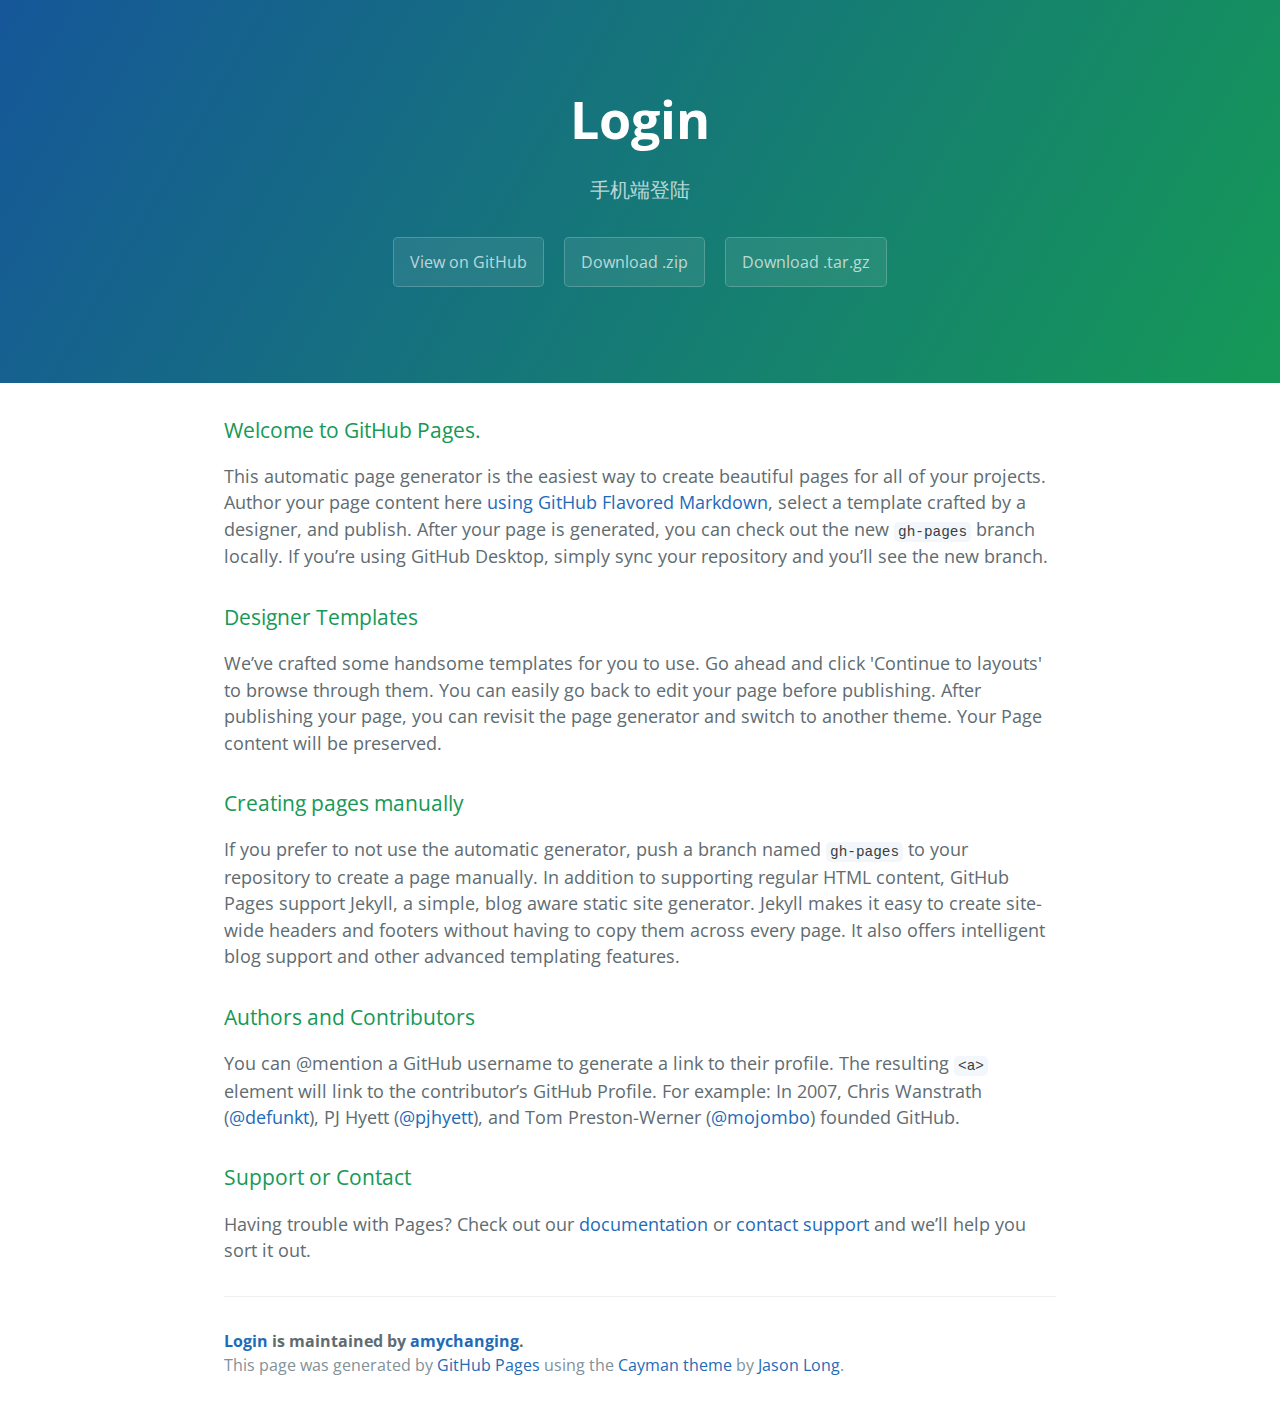
<file: index.html>
<!DOCTYPE html>
<html lang="en-us">
  <head>
    <meta charset="UTF-8">
    <title>Login by amychanging</title>
    <meta name="viewport" content="width=device-width, initial-scale=1">
    <link rel="stylesheet" type="text/css" href="stylesheets/normalize.css" media="screen">
    <link href='https://fonts.googleapis.com/css?family=Open+Sans:400,700' rel='stylesheet' type='text/css'>
    <link rel="stylesheet" type="text/css" href="stylesheets/stylesheet.css" media="screen">
    <link rel="stylesheet" type="text/css" href="stylesheets/github-light.css" media="screen">
  </head>
  <body>
    <section class="page-header">
      <h1 class="project-name">Login</h1>
      <h2 class="project-tagline">手机端登陆</h2>
      <a href="https://github.com/amychanging/login" class="btn">View on GitHub</a>
      <a href="https://github.com/amychanging/login/zipball/master" class="btn">Download .zip</a>
      <a href="https://github.com/amychanging/login/tarball/master" class="btn">Download .tar.gz</a>
    </section>

    <section class="main-content">
      <h3>
<a id="welcome-to-github-pages" class="anchor" href="#welcome-to-github-pages" aria-hidden="true"><span aria-hidden="true" class="octicon octicon-link"></span></a>Welcome to GitHub Pages.</h3>

<p>This automatic page generator is the easiest way to create beautiful pages for all of your projects. Author your page content here <a href="https://guides.github.com/features/mastering-markdown/">using GitHub Flavored Markdown</a>, select a template crafted by a designer, and publish. After your page is generated, you can check out the new <code>gh-pages</code> branch locally. If you’re using GitHub Desktop, simply sync your repository and you’ll see the new branch.</p>

<h3>
<a id="designer-templates" class="anchor" href="#designer-templates" aria-hidden="true"><span aria-hidden="true" class="octicon octicon-link"></span></a>Designer Templates</h3>

<p>We’ve crafted some handsome templates for you to use. Go ahead and click 'Continue to layouts' to browse through them. You can easily go back to edit your page before publishing. After publishing your page, you can revisit the page generator and switch to another theme. Your Page content will be preserved.</p>

<h3>
<a id="creating-pages-manually" class="anchor" href="#creating-pages-manually" aria-hidden="true"><span aria-hidden="true" class="octicon octicon-link"></span></a>Creating pages manually</h3>

<p>If you prefer to not use the automatic generator, push a branch named <code>gh-pages</code> to your repository to create a page manually. In addition to supporting regular HTML content, GitHub Pages support Jekyll, a simple, blog aware static site generator. Jekyll makes it easy to create site-wide headers and footers without having to copy them across every page. It also offers intelligent blog support and other advanced templating features.</p>

<h3>
<a id="authors-and-contributors" class="anchor" href="#authors-and-contributors" aria-hidden="true"><span aria-hidden="true" class="octicon octicon-link"></span></a>Authors and Contributors</h3>

<p>You can @mention a GitHub username to generate a link to their profile. The resulting <code>&lt;a&gt;</code> element will link to the contributor’s GitHub Profile. For example: In 2007, Chris Wanstrath (<a href="https://github.com/defunkt" class="user-mention">@defunkt</a>), PJ Hyett (<a href="https://github.com/pjhyett" class="user-mention">@pjhyett</a>), and Tom Preston-Werner (<a href="https://github.com/mojombo" class="user-mention">@mojombo</a>) founded GitHub.</p>

<h3>
<a id="support-or-contact" class="anchor" href="#support-or-contact" aria-hidden="true"><span aria-hidden="true" class="octicon octicon-link"></span></a>Support or Contact</h3>

<p>Having trouble with Pages? Check out our <a href="https://help.github.com/pages">documentation</a> or <a href="https://github.com/contact">contact support</a> and we’ll help you sort it out.</p>

      <footer class="site-footer">
        <span class="site-footer-owner"><a href="https://github.com/amychanging/login">Login</a> is maintained by <a href="https://github.com/amychanging">amychanging</a>.</span>

        <span class="site-footer-credits">This page was generated by <a href="https://pages.github.com">GitHub Pages</a> using the <a href="https://github.com/jasonlong/cayman-theme">Cayman theme</a> by <a href="https://twitter.com/jasonlong">Jason Long</a>.</span>
      </footer>

    </section>

  
  </body>
</html>
</file>
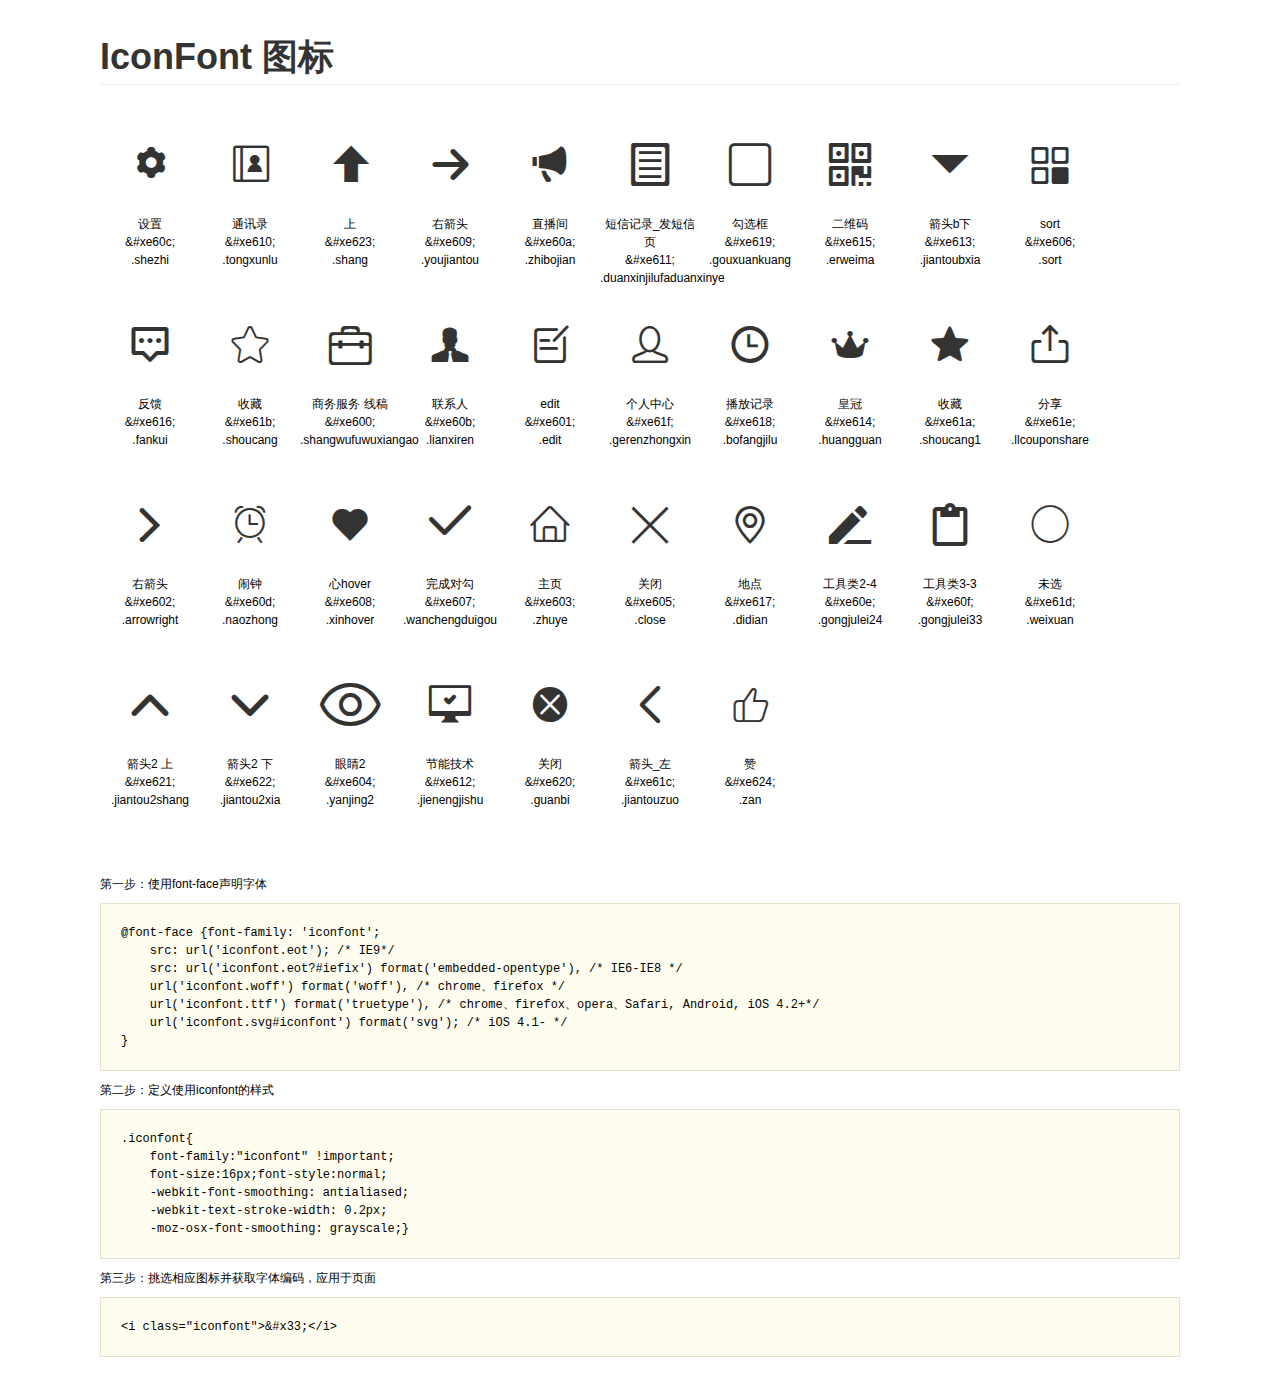
<file: font/demo.html>
<!DOCTYPE html>
<html>
<head>
    <meta charset="utf-8"/>
    <title>IconFont</title>
    <link rel="stylesheet" href="demo.css">
    <link rel="stylesheet" href="iconfont.css">
</head>
<body>
    <div class="main">
        <h1>IconFont 图标</h1>
        <ul class="icon_lists clear">
            
                <li>
                <i class="icon iconfont">&#xe60c;</i>
                    <div class="name">设置</div>
                    <div class="code">&amp;#xe60c;</div>
                    <div class="fontclass">.shezhi</div>
                </li>
            
                <li>
                <i class="icon iconfont">&#xe610;</i>
                    <div class="name">通讯录</div>
                    <div class="code">&amp;#xe610;</div>
                    <div class="fontclass">.tongxunlu</div>
                </li>
            
                <li>
                <i class="icon iconfont">&#xe623;</i>
                    <div class="name">上</div>
                    <div class="code">&amp;#xe623;</div>
                    <div class="fontclass">.shang</div>
                </li>
            
                <li>
                <i class="icon iconfont">&#xe609;</i>
                    <div class="name">右箭头</div>
                    <div class="code">&amp;#xe609;</div>
                    <div class="fontclass">.youjiantou</div>
                </li>
            
                <li>
                <i class="icon iconfont">&#xe60a;</i>
                    <div class="name">直播间</div>
                    <div class="code">&amp;#xe60a;</div>
                    <div class="fontclass">.zhibojian</div>
                </li>
            
                <li>
                <i class="icon iconfont">&#xe611;</i>
                    <div class="name">短信记录_发短信页</div>
                    <div class="code">&amp;#xe611;</div>
                    <div class="fontclass">.duanxinjilufaduanxinye</div>
                </li>
            
                <li>
                <i class="icon iconfont">&#xe619;</i>
                    <div class="name">勾选框</div>
                    <div class="code">&amp;#xe619;</div>
                    <div class="fontclass">.gouxuankuang</div>
                </li>
            
                <li>
                <i class="icon iconfont">&#xe615;</i>
                    <div class="name">二维码</div>
                    <div class="code">&amp;#xe615;</div>
                    <div class="fontclass">.erweima</div>
                </li>
            
                <li>
                <i class="icon iconfont">&#xe613;</i>
                    <div class="name">箭头b下</div>
                    <div class="code">&amp;#xe613;</div>
                    <div class="fontclass">.jiantoubxia</div>
                </li>
            
                <li>
                <i class="icon iconfont">&#xe606;</i>
                    <div class="name">sort</div>
                    <div class="code">&amp;#xe606;</div>
                    <div class="fontclass">.sort</div>
                </li>
            
                <li>
                <i class="icon iconfont">&#xe616;</i>
                    <div class="name">反馈</div>
                    <div class="code">&amp;#xe616;</div>
                    <div class="fontclass">.fankui</div>
                </li>
            
                <li>
                <i class="icon iconfont">&#xe61b;</i>
                    <div class="name">收藏</div>
                    <div class="code">&amp;#xe61b;</div>
                    <div class="fontclass">.shoucang</div>
                </li>
            
                <li>
                <i class="icon iconfont">&#xe600;</i>
                    <div class="name">商务服务 线稿</div>
                    <div class="code">&amp;#xe600;</div>
                    <div class="fontclass">.shangwufuwuxiangao</div>
                </li>
            
                <li>
                <i class="icon iconfont">&#xe60b;</i>
                    <div class="name">联系人</div>
                    <div class="code">&amp;#xe60b;</div>
                    <div class="fontclass">.lianxiren</div>
                </li>
            
                <li>
                <i class="icon iconfont">&#xe601;</i>
                    <div class="name">edit</div>
                    <div class="code">&amp;#xe601;</div>
                    <div class="fontclass">.edit</div>
                </li>
            
                <li>
                <i class="icon iconfont">&#xe61f;</i>
                    <div class="name">个人中心</div>
                    <div class="code">&amp;#xe61f;</div>
                    <div class="fontclass">.gerenzhongxin</div>
                </li>
            
                <li>
                <i class="icon iconfont">&#xe618;</i>
                    <div class="name">播放记录</div>
                    <div class="code">&amp;#xe618;</div>
                    <div class="fontclass">.bofangjilu</div>
                </li>
            
                <li>
                <i class="icon iconfont">&#xe614;</i>
                    <div class="name">皇冠</div>
                    <div class="code">&amp;#xe614;</div>
                    <div class="fontclass">.huangguan</div>
                </li>
            
                <li>
                <i class="icon iconfont">&#xe61a;</i>
                    <div class="name">收藏</div>
                    <div class="code">&amp;#xe61a;</div>
                    <div class="fontclass">.shoucang1</div>
                </li>
            
                <li>
                <i class="icon iconfont">&#xe61e;</i>
                    <div class="name">分享</div>
                    <div class="code">&amp;#xe61e;</div>
                    <div class="fontclass">.llcouponshare</div>
                </li>
            
                <li>
                <i class="icon iconfont">&#xe602;</i>
                    <div class="name">右箭头</div>
                    <div class="code">&amp;#xe602;</div>
                    <div class="fontclass">.arrowright</div>
                </li>
            
                <li>
                <i class="icon iconfont">&#xe60d;</i>
                    <div class="name">闹钟</div>
                    <div class="code">&amp;#xe60d;</div>
                    <div class="fontclass">.naozhong</div>
                </li>
            
                <li>
                <i class="icon iconfont">&#xe608;</i>
                    <div class="name">心hover</div>
                    <div class="code">&amp;#xe608;</div>
                    <div class="fontclass">.xinhover</div>
                </li>
            
                <li>
                <i class="icon iconfont">&#xe607;</i>
                    <div class="name">完成对勾</div>
                    <div class="code">&amp;#xe607;</div>
                    <div class="fontclass">.wanchengduigou</div>
                </li>
            
                <li>
                <i class="icon iconfont">&#xe603;</i>
                    <div class="name">主页</div>
                    <div class="code">&amp;#xe603;</div>
                    <div class="fontclass">.zhuye</div>
                </li>
            
                <li>
                <i class="icon iconfont">&#xe605;</i>
                    <div class="name">关闭</div>
                    <div class="code">&amp;#xe605;</div>
                    <div class="fontclass">.close</div>
                </li>
            
                <li>
                <i class="icon iconfont">&#xe617;</i>
                    <div class="name">地点</div>
                    <div class="code">&amp;#xe617;</div>
                    <div class="fontclass">.didian</div>
                </li>
            
                <li>
                <i class="icon iconfont">&#xe60e;</i>
                    <div class="name">工具类2-4</div>
                    <div class="code">&amp;#xe60e;</div>
                    <div class="fontclass">.gongjulei24</div>
                </li>
            
                <li>
                <i class="icon iconfont">&#xe60f;</i>
                    <div class="name">工具类3-3</div>
                    <div class="code">&amp;#xe60f;</div>
                    <div class="fontclass">.gongjulei33</div>
                </li>
            
                <li>
                <i class="icon iconfont">&#xe61d;</i>
                    <div class="name">未选</div>
                    <div class="code">&amp;#xe61d;</div>
                    <div class="fontclass">.weixuan</div>
                </li>
            
                <li>
                <i class="icon iconfont">&#xe621;</i>
                    <div class="name">箭头2 上</div>
                    <div class="code">&amp;#xe621;</div>
                    <div class="fontclass">.jiantou2shang</div>
                </li>
            
                <li>
                <i class="icon iconfont">&#xe622;</i>
                    <div class="name">箭头2 下</div>
                    <div class="code">&amp;#xe622;</div>
                    <div class="fontclass">.jiantou2xia</div>
                </li>
            
                <li>
                <i class="icon iconfont">&#xe604;</i>
                    <div class="name">眼睛2</div>
                    <div class="code">&amp;#xe604;</div>
                    <div class="fontclass">.yanjing2</div>
                </li>
            
                <li>
                <i class="icon iconfont">&#xe612;</i>
                    <div class="name">节能技术</div>
                    <div class="code">&amp;#xe612;</div>
                    <div class="fontclass">.jienengjishu</div>
                </li>
            
                <li>
                <i class="icon iconfont">&#xe620;</i>
                    <div class="name">关闭</div>
                    <div class="code">&amp;#xe620;</div>
                    <div class="fontclass">.guanbi</div>
                </li>
            
                <li>
                <i class="icon iconfont">&#xe61c;</i>
                    <div class="name">箭头_左</div>
                    <div class="code">&amp;#xe61c;</div>
                    <div class="fontclass">.jiantouzuo</div>
                </li>
            
                <li>
                <i class="icon iconfont">&#xe624;</i>
                    <div class="name">赞</div>
                    <div class="code">&amp;#xe624;</div>
                    <div class="fontclass">.zan</div>
                </li>
            
        </ul>


        <div class="helps">
            第一步：使用font-face声明字体
            <pre>
@font-face {font-family: 'iconfont';
    src: url('iconfont.eot'); /* IE9*/
    src: url('iconfont.eot?#iefix') format('embedded-opentype'), /* IE6-IE8 */
    url('iconfont.woff') format('woff'), /* chrome、firefox */
    url('iconfont.ttf') format('truetype'), /* chrome、firefox、opera、Safari, Android, iOS 4.2+*/
    url('iconfont.svg#iconfont') format('svg'); /* iOS 4.1- */
}
</pre>
第二步：定义使用iconfont的样式
            <pre>
.iconfont{
    font-family:"iconfont" !important;
    font-size:16px;font-style:normal;
    -webkit-font-smoothing: antialiased;
    -webkit-text-stroke-width: 0.2px;
    -moz-osx-font-smoothing: grayscale;}
</pre>
第三步：挑选相应图标并获取字体编码，应用于页面
<pre>
&lt;i class="iconfont"&gt;&amp;#x33;&lt;/i&gt;
</pre>
        </div>

    </div>
</body>
</html>
</file>
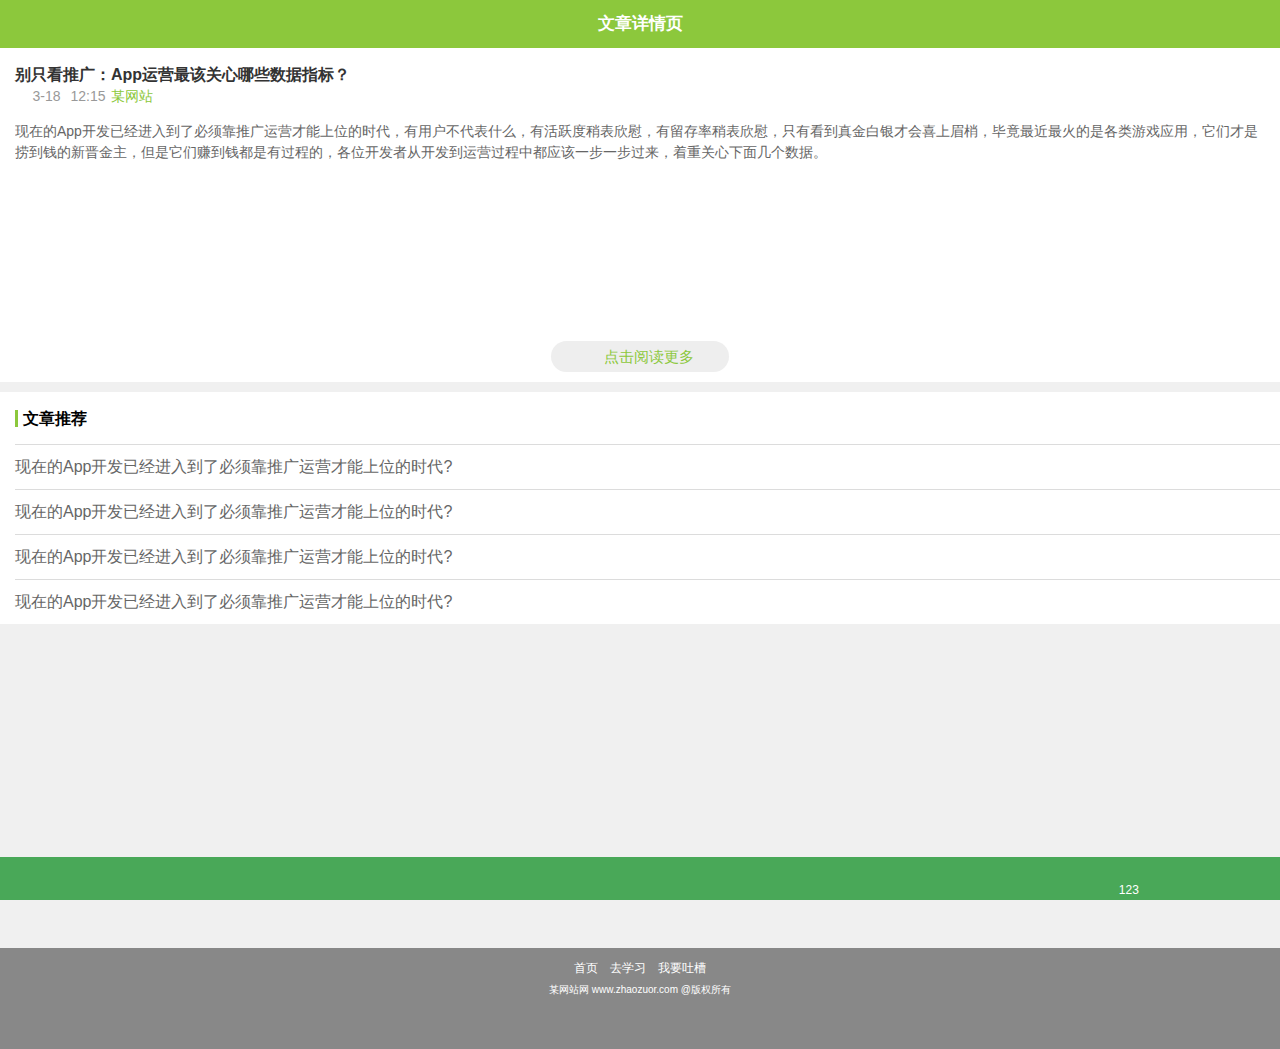
<file: html/article-detail.html>
<!DOCTYPE html>
<html>
  <head>
    <meta charset="utf-8">
    <meta name="viewport" content="width=device-width,initial-scale=1,minimum-scale=1, maximum-scale=1, user-scalable=no">
    <meta name="keywords" content="某网站">
    <meta name="description" content="测试你的能力">
    <title>文章详情页-某网站 </title>
    <link href="../css/base.css" rel="stylesheet">
    <link href="../css/page.css" rel="stylesheet">
  </head>
  <body class="article-detail-page">
    <div class="container mod-body ">
      <nav id="mod-nav" class="mod-nav">
        <div class="nav-con clearfix"><a href="javascript:;" class="nav-back"> <span class="iconfont">&#xe61c;返回</span></a><a href="http://m.zhaozuor.com/user/personalcenter/" class="nav-profile iconfont">&#xe61f;   </a>
          <h1><span class="page-title">文章详情页</span></h1>
        </div>
      </nav>
      <div class="mod-main">   
        <div class="article-area">
          <h3 class="title">别只看推广：App运营最该关心哪些数据指标？</h3>
          <div class="article-nav"><span class="iconfont">&#xe618;</span><span class="date">3-18</span><span class="date">12:15</span><a href="#">某网站</a></div>
          <div class="article-detail">现在的App开发已经进入到了必须靠推广运营才能上位的时代，有用户不代表什么，有活跃度稍表欣慰，有留存率稍表欣慰，只有看到真金白银才会喜上眉梢，毕竟最近最火的是各类游戏应用，它们才是捞到钱的新晋金主，但是它们赚到钱都是有过程的，各位开发者从开发到运营过程中都应该一步一步过来，着重关心下面几个数据。    </div>
          <div class="showmore-con"><a href="javascript:;" class="article-showmore"><span class="iconfont">&#xe613;</span><span class="icontext">点击阅读更多</span></a></div>
        </div>
        <div class="article-list">
          <h3> <span>文章推荐</span></h3>
          <div class="article-list-con"><a href="#" class="clearfix article-item"> <span class="iconfont arrow">&#xe602;</span><span class="list-text">现在的App开发已经进入到了必须靠推广运营才能上位的时代?</span></a><a href="#" class="clearfix article-item"> <span class="iconfont arrow">&#xe602;</span><span class="list-text">现在的App开发已经进入到了必须靠推广运营才能上位的时代?</span></a><a href="#" class="clearfix article-item"> <span class="iconfont arrow">&#xe602;</span><span class="list-text">现在的App开发已经进入到了必须靠推广运营才能上位的时代?</span></a><a href="#" class="clearfix article-item"> <span class="iconfont arrow">&#xe602;</span><span class="list-text">现在的App开发已经进入到了必须靠推广运营才能上位的时代?</span></a></div>
        </div>
        <div class="foot-nav"><a href="javascript:;" class="iconfont arrow">&#xe61c;</a>
          <div class="icons"><a href="javascript:;" class="great"><span class="iconfont">&#xe624;</span><span class="icontext">123</span></a><a href="javascript:;" class="collect iconfont">&#xe61b;</a><a href="javascript:;" class="share-to-timeline iconfont">&#xe61e;</a></div>
        </div>
      </div>
      <div class="mod-foot">
        <div class="links"><a href="/">首页</a><a href="/">去学习</a><a href="/">我要吐槽</a></div>
        <div class="copyright">某网站网 www.zhaozuor.com @版权所有</div>
      </div>
      <script id="seajsnode" src="../js/lib/sea.js"></script>
      <script>
        seajs.config({
            base:'../',
            map:[[/^(.*\.(?:css|js))(?:.*)$/i, '$1?20150129']]
        });
        seajs.use('js/base');
        
      </script>
      <script>seajs.use('js/article-list-page')</script>
    </div>
  </body>
</html>
</file>
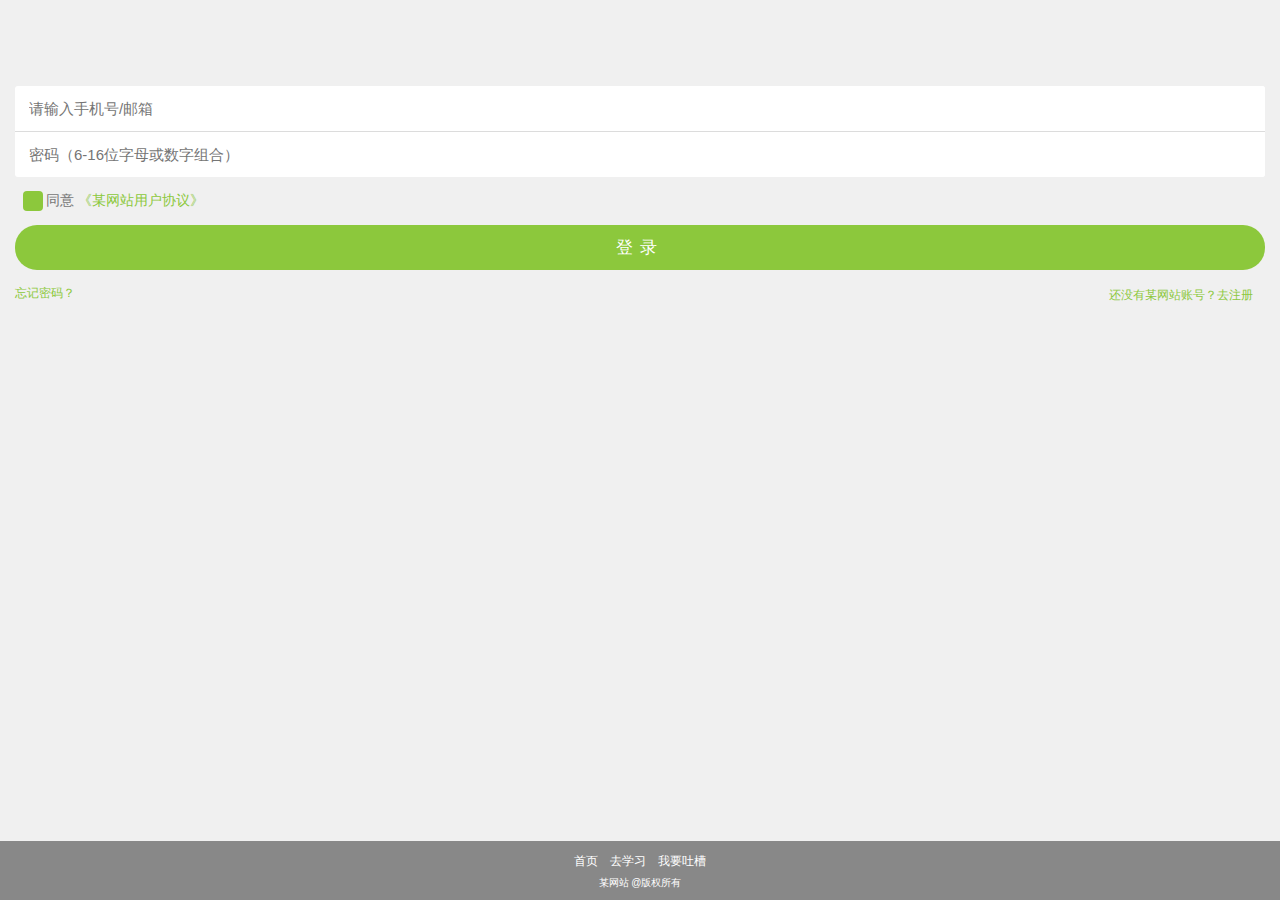
<file: html/login.html>
<!DOCTYPE html>
<html>
  <head>
    <meta charset="utf-8">
    <meta name="viewport" content="width=device-width,initial-scale=1,minimum-scale=1, maximum-scale=1, user-scalable=no">
    <meta name="keywords" content="某网站">
    <meta name="description" content="测试你的能力">
    <title>登录-某网站 </title>
    <link href="../css/base.css" rel="stylesheet">
    <link href="../css/login.css" rel="stylesheet">
  </head>
  <body class="accout-page">
    <div class="container mod-body ">
      <div class="mod-main">   
        <div class="logo"></div>
        <div id="login-form" class="form form-content">
          <div class="input-con top-con"> 
            <input type="text" name="username" id="username" placeholder="请输入手机号/邮箱" class="input top">
          </div>
          <div class="input-con bottom-con">
            <input type="text" name="password" id="password" placeholder="密码（6-16位字母或数字组合）" class="input bottom"><a href="javascript:;" class="password-control iconfont checked">&#xe604;</a>
          </div>
          <div class="user-arguments">
            <label class="radio"> 
              <input type="checkbox" value="1" checked id="agreement" name="agreement"><span>同意</span>
            </label><a href="#">《某网站用户协议》</a>
          </div>
          <div class="button-con"><a href="javascript:;" class="button submit-btn">登录</a>
          </div>
          <div class="log-qa-con"><a href="#" class="fl">忘记密码？</a><a href="#" class="fr">还没有某网站账号？去注册<span class="iconfont">&#xe602;</span></a></div>
        </div>
        <div class="sperate-line">
          <div class="dot-line"> </div>
          <div class="sperate-des">第三方平台  快速登录</div>
        </div>
        <div class="mod-login-others"><a href="javascript:;" class="weibo"></a><a href="javascript:;" class="weixin"></a><a href="javascript:;" class="qq"></a><a href="javascript:;" class="renren"></a><a href="javascript:;" class="douban"></a><a href="javascript:;" class="kaikeba"></a></div>
      </div>
      <div class="mod-foot">
        <div class="links"><a href="/">首页</a><a href="/">去学习</a><a href="/">我要吐槽</a></div>
        <div class="copyright">某网站 @版权所有</div>
      </div>
      <script id="seajsnode" src="../js/lib/sea.js"></script>
      <script>
        seajs.config({
            base:'../',
            map:[[/^(.*\.(?:css|js))(?:.*)$/i, '$1?20150129']]
        });
        seajs.use('js/base');
        
      </script>
      <script>seajs.use('js/login') </script>
    </div>
  </body>
</html>
</file>
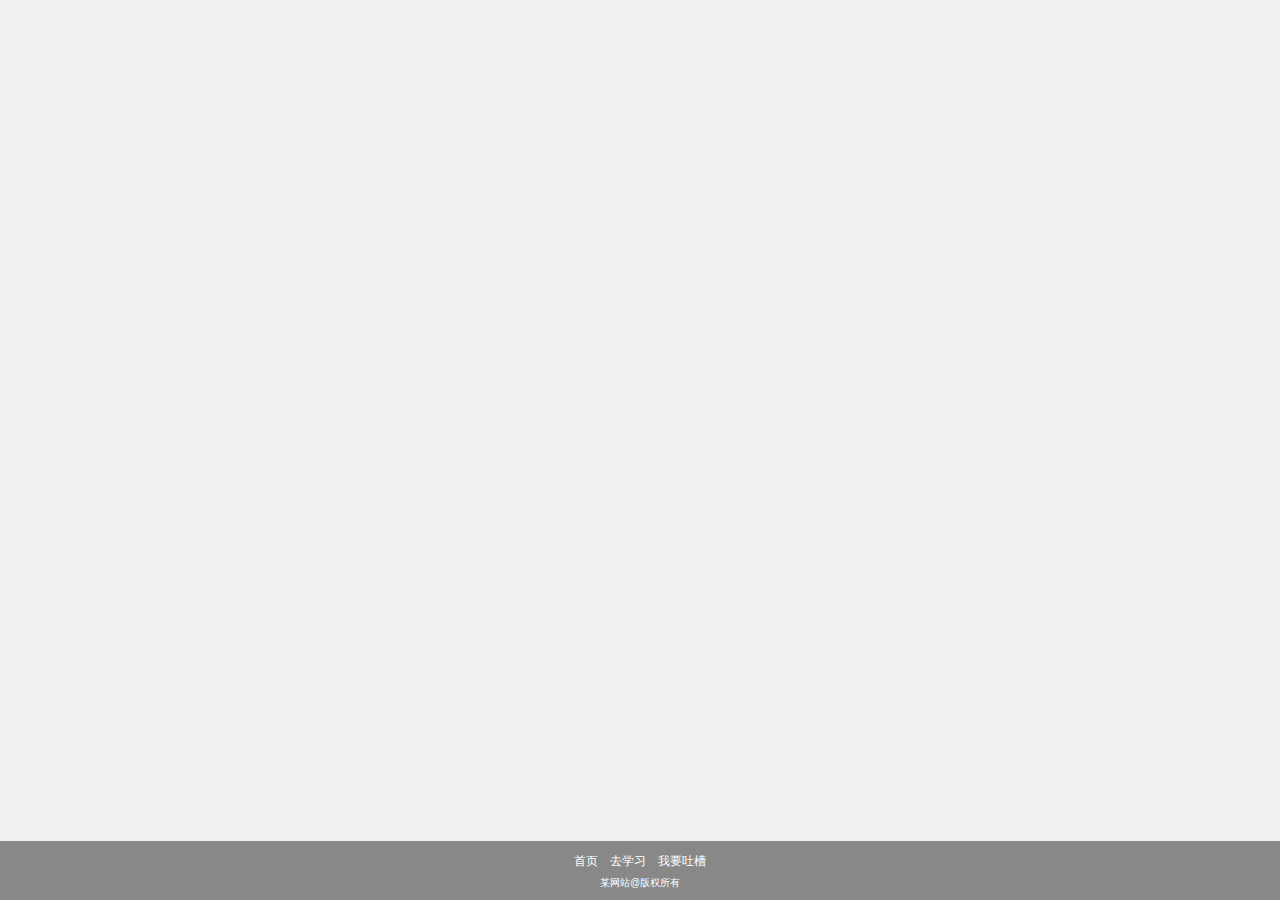
<file: html/tpl.html>
<!DOCTYPE html>
<html>
  <head>
    <meta charset="utf-8">
    <meta name="viewport" content="width=device-width,initial-scale=1,minimum-scale=1, maximum-scale=1, user-scalable=no">
    <meta name="keywords" content="某网站">
    <meta name="description" content="测试你的能力">
    <title>-某网站 </title>
    <link href="../css/base.css" rel="stylesheet">
  </head>
  <body class="undefined-page">
    <div class="container mod-body undefined">
      <div class="mod-main">   
      </div>
      <div class="mod-foot">
        <div class="links"><a href="/">首页</a><a href="/">去学习</a><a href="/">我要吐槽</a></div>
        <div class="copyright">某网站@版权所有</div>
      </div>
      <script id="seajsnode" src="../js/lib/sea.js"></script>
      <script>
        seajs.config({
            base:'../',
            map:[[/^(.*\.(?:css|js))(?:.*)$/i, '$1?20150129']]
        });
        seajs.use('js/base');
        
      </script>
    </div>
  </body>
</html>
</file>
<file: stylesheets/stylesheet.css>
* {
  box-sizing: border-box; }

body {
  padding: 0;
  margin: 0;
  font-family: "Open Sans", "Helvetica Neue", Helvetica, Arial, sans-serif;
  font-size: 16px;
  line-height: 1.5;
  color: #606c71; }

a {
  color: #1e6bb8;
  text-decoration: none; }
  a:hover {
    text-decoration: underline; }

.btn {
  display: inline-block;
  margin-bottom: 1rem;
  color: rgba(255, 255, 255, 0.7);
  background-color: rgba(255, 255, 255, 0.08);
  border-color: rgba(255, 255, 255, 0.2);
  border-style: solid;
  border-width: 1px;
  border-radius: 0.3rem;
  transition: color 0.2s, background-color 0.2s, border-color 0.2s; }
  .btn + .btn {
    margin-left: 1rem; }

.btn:hover {
  color: rgba(255, 255, 255, 0.8);
  text-decoration: none;
  background-color: rgba(255, 255, 255, 0.2);
  border-color: rgba(255, 255, 255, 0.3); }

@media screen and (min-width: 64em) {
  .btn {
    padding: 0.75rem 1rem; } }

@media screen and (min-width: 42em) and (max-width: 64em) {
  .btn {
    padding: 0.6rem 0.9rem;
    font-size: 0.9rem; } }

@media screen and (max-width: 42em) {
  .btn {
    display: block;
    width: 100%;
    padding: 0.75rem;
    font-size: 0.9rem; }
    .btn + .btn {
      margin-top: 1rem;
      margin-left: 0; } }

.page-header {
  color: #fff;
  text-align: center;
  background-color: #159957;
  background-image: linear-gradient(120deg, #155799, #159957); }

@media screen and (min-width: 64em) {
  .page-header {
    padding: 5rem 6rem; } }

@media screen and (min-width: 42em) and (max-width: 64em) {
  .page-header {
    padding: 3rem 4rem; } }

@media screen and (max-width: 42em) {
  .page-header {
    padding: 2rem 1rem; } }

.project-name {
  margin-top: 0;
  margin-bottom: 0.1rem; }

@media screen and (min-width: 64em) {
  .project-name {
    font-size: 3.25rem; } }

@media screen and (min-width: 42em) and (max-width: 64em) {
  .project-name {
    font-size: 2.25rem; } }

@media screen and (max-width: 42em) {
  .project-name {
    font-size: 1.75rem; } }

.project-tagline {
  margin-bottom: 2rem;
  font-weight: normal;
  opacity: 0.7; }

@media screen and (min-width: 64em) {
  .project-tagline {
    font-size: 1.25rem; } }

@media screen and (min-width: 42em) and (max-width: 64em) {
  .project-tagline {
    font-size: 1.15rem; } }

@media screen and (max-width: 42em) {
  .project-tagline {
    font-size: 1rem; } }

.main-content :first-child {
  margin-top: 0; }
.main-content img {
  max-width: 100%; }
.main-content h1, .main-content h2, .main-content h3, .main-content h4, .main-content h5, .main-content h6 {
  margin-top: 2rem;
  margin-bottom: 1rem;
  font-weight: normal;
  color: #159957; }
.main-content p {
  margin-bottom: 1em; }
.main-content code {
  padding: 2px 4px;
  font-family: Consolas, "Liberation Mono", Menlo, Courier, monospace;
  font-size: 0.9rem;
  color: #383e41;
  background-color: #f3f6fa;
  border-radius: 0.3rem; }
.main-content pre {
  padding: 0.8rem;
  margin-top: 0;
  margin-bottom: 1rem;
  font: 1rem Consolas, "Liberation Mono", Menlo, Courier, monospace;
  color: #567482;
  word-wrap: normal;
  background-color: #f3f6fa;
  border: solid 1px #dce6f0;
  border-radius: 0.3rem; }
  .main-content pre > code {
    padding: 0;
    margin: 0;
    font-size: 0.9rem;
    color: #567482;
    word-break: normal;
    white-space: pre;
    background: transparent;
    border: 0; }
.main-content .highlight {
  margin-bottom: 1rem; }
  .main-content .highlight pre {
    margin-bottom: 0;
    word-break: normal; }
.main-content .highlight pre, .main-content pre {
  padding: 0.8rem;
  overflow: auto;
  font-size: 0.9rem;
  line-height: 1.45;
  border-radius: 0.3rem; }
.main-content pre code, .main-content pre tt {
  display: inline;
  max-width: initial;
  padding: 0;
  margin: 0;
  overflow: initial;
  line-height: inherit;
  word-wrap: normal;
  background-color: transparent;
  border: 0; }
  .main-content pre code:before, .main-content pre code:after, .main-content pre tt:before, .main-content pre tt:after {
    content: normal; }
.main-content ul, .main-content ol {
  margin-top: 0; }
.main-content blockquote {
  padding: 0 1rem;
  margin-left: 0;
  color: #819198;
  border-left: 0.3rem solid #dce6f0; }
  .main-content blockquote > :first-child {
    margin-top: 0; }
  .main-content blockquote > :last-child {
    margin-bottom: 0; }
.main-content table {
  display: block;
  width: 100%;
  overflow: auto;
  word-break: normal;
  word-break: keep-all; }
  .main-content table th {
    font-weight: bold; }
  .main-content table th, .main-content table td {
    padding: 0.5rem 1rem;
    border: 1px solid #e9ebec; }
.main-content dl {
  padding: 0; }
  .main-content dl dt {
    padding: 0;
    margin-top: 1rem;
    font-size: 1rem;
    font-weight: bold; }
  .main-content dl dd {
    padding: 0;
    margin-bottom: 1rem; }
.main-content hr {
  height: 2px;
  padding: 0;
  margin: 1rem 0;
  background-color: #eff0f1;
  border: 0; }

@media screen and (min-width: 64em) {
  .main-content {
    max-width: 64rem;
    padding: 2rem 6rem;
    margin: 0 auto;
    font-size: 1.1rem; } }

@media screen and (min-width: 42em) and (max-width: 64em) {
  .main-content {
    padding: 2rem 4rem;
    font-size: 1.1rem; } }

@media screen and (max-width: 42em) {
  .main-content {
    padding: 2rem 1rem;
    font-size: 1rem; } }

.site-footer {
  padding-top: 2rem;
  margin-top: 2rem;
  border-top: solid 1px #eff0f1; }

.site-footer-owner {
  display: block;
  font-weight: bold; }

.site-footer-credits {
  color: #819198; }

@media screen and (min-width: 64em) {
  .site-footer {
    font-size: 1rem; } }

@media screen and (min-width: 42em) and (max-width: 64em) {
  .site-footer {
    font-size: 1rem; } }

@media screen and (max-width: 42em) {
  .site-footer {
    font-size: 0.9rem; } }
</file>
<file: stylesheets/github-light.css>
/*
The MIT License (MIT)

Copyright (c) 2016 GitHub, Inc.

Permission is hereby granted, free of charge, to any person obtaining a copy
of this software and associated documentation files (the "Software"), to deal
in the Software without restriction, including without limitation the rights
to use, copy, modify, merge, publish, distribute, sublicense, and/or sell
copies of the Software, and to permit persons to whom the Software is
furnished to do so, subject to the following conditions:

The above copyright notice and this permission notice shall be included in all
copies or substantial portions of the Software.

THE SOFTWARE IS PROVIDED "AS IS", WITHOUT WARRANTY OF ANY KIND, EXPRESS OR
IMPLIED, INCLUDING BUT NOT LIMITED TO THE WARRANTIES OF MERCHANTABILITY,
FITNESS FOR A PARTICULAR PURPOSE AND NONINFRINGEMENT. IN NO EVENT SHALL THE
AUTHORS OR COPYRIGHT HOLDERS BE LIABLE FOR ANY CLAIM, DAMAGES OR OTHER
LIABILITY, WHETHER IN AN ACTION OF CONTRACT, TORT OR OTHERWISE, ARISING FROM,
OUT OF OR IN CONNECTION WITH THE SOFTWARE OR THE USE OR OTHER DEALINGS IN THE
SOFTWARE.

*/

.pl-c /* comment */ {
  color: #969896;
}

.pl-c1 /* constant, variable.other.constant, support, meta.property-name, support.constant, support.variable, meta.module-reference, markup.raw, meta.diff.header */,
.pl-s .pl-v /* string variable */ {
  color: #0086b3;
}

.pl-e /* entity */,
.pl-en /* entity.name */ {
  color: #795da3;
}

.pl-smi /* variable.parameter.function, storage.modifier.package, storage.modifier.import, storage.type.java, variable.other */,
.pl-s .pl-s1 /* string source */ {
  color: #333;
}

.pl-ent /* entity.name.tag */ {
  color: #63a35c;
}

.pl-k /* keyword, storage, storage.type */ {
  color: #a71d5d;
}

.pl-s /* string */,
.pl-pds /* punctuation.definition.string, string.regexp.character-class */,
.pl-s .pl-pse .pl-s1 /* string punctuation.section.embedded source */,
.pl-sr /* string.regexp */,
.pl-sr .pl-cce /* string.regexp constant.character.escape */,
.pl-sr .pl-sre /* string.regexp source.ruby.embedded */,
.pl-sr .pl-sra /* string.regexp string.regexp.arbitrary-repitition */ {
  color: #183691;
}

.pl-v /* variable */ {
  color: #ed6a43;
}

.pl-id /* invalid.deprecated */ {
  color: #b52a1d;
}

.pl-ii /* invalid.illegal */ {
  color: #f8f8f8;
  background-color: #b52a1d;
}

.pl-sr .pl-cce /* string.regexp constant.character.escape */ {
  font-weight: bold;
  color: #63a35c;
}

.pl-ml /* markup.list */ {
  color: #693a17;
}

.pl-mh /* markup.heading */,
.pl-mh .pl-en /* markup.heading entity.name */,
.pl-ms /* meta.separator */ {
  font-weight: bold;
  color: #1d3e81;
}

.pl-mq /* markup.quote */ {
  color: #008080;
}

.pl-mi /* markup.italic */ {
  font-style: italic;
  color: #333;
}

.pl-mb /* markup.bold */ {
  font-weight: bold;
  color: #333;
}

.pl-md /* markup.deleted, meta.diff.header.from-file */ {
  color: #bd2c00;
  background-color: #ffecec;
}

.pl-mi1 /* markup.inserted, meta.diff.header.to-file */ {
  color: #55a532;
  background-color: #eaffea;
}

.pl-mdr /* meta.diff.range */ {
  font-weight: bold;
  color: #795da3;
}

.pl-mo /* meta.output */ {
  color: #1d3e81;
}
</file>
<file: font/iconfont.css>
@font-face {font-family: "iconfont";
  src: url('iconfont.eot'); /* IE9*/
  src: url('iconfont.eot?#iefix') format('embedded-opentype'), /* IE6-IE8 */
  url('iconfont.woff') format('woff'), /* chrome、firefox */
  url('iconfont.ttf') format('truetype'), /* chrome、firefox、opera、Safari, Android, iOS 4.2+*/
  url('iconfont.svg#iconfont') format('svg'); /* iOS 4.1- */
}

.iconfont {
  font-family:"iconfont" !important;
  font-size:16px;
  font-style:normal;
  -webkit-font-smoothing: antialiased;
  -webkit-text-stroke-width: 0.2px;
  -moz-osx-font-smoothing: grayscale;
}
.icon-shezhi:before { content: "\e60c"; }
.icon-tongxunlu:before { content: "\e610"; }
.icon-shang:before { content: "\e623"; }
.icon-youjiantou:before { content: "\e609"; }
.icon-zhibojian:before { content: "\e60a"; }
.icon-duanxinjilufaduanxinye:before { content: "\e611"; }
.icon-gouxuankuang:before { content: "\e619"; }
.icon-erweima:before { content: "\e615"; }
.icon-jiantoubxia:before { content: "\e613"; }
.icon-sort:before { content: "\e606"; }
.icon-fankui:before { content: "\e616"; }
.icon-shoucang:before { content: "\e61b"; }
.icon-shangwufuwuxiangao:before { content: "\e600"; }
.icon-lianxiren:before { content: "\e60b"; }
.icon-edit:before { content: "\e601"; }
.icon-gerenzhongxin:before { content: "\e61f"; }
.icon-bofangjilu:before { content: "\e618"; }
.icon-huangguan:before { content: "\e614"; }
.icon-shoucang1:before { content: "\e61a"; }
.icon-llcouponshare:before { content: "\e61e"; }
.icon-arrowright:before { content: "\e602"; }
.icon-naozhong:before { content: "\e60d"; }
.icon-xinhover:before { content: "\e608"; }
.icon-wanchengduigou:before { content: "\e607"; }
.icon-zhuye:before { content: "\e603"; }
.icon-close:before { content: "\e605"; }
.icon-didian:before { content: "\e617"; }
.icon-gongjulei24:before { content: "\e60e"; }
.icon-gongjulei33:before { content: "\e60f"; }
.icon-weixuan:before { content: "\e61d"; }
.icon-jiantou2shang:before { content: "\e621"; }
.icon-jiantou2xia:before { content: "\e622"; }
.icon-yanjing2:before { content: "\e604"; }
.icon-jienengjishu:before { content: "\e612"; }
.icon-guanbi:before { content: "\e620"; }
.icon-jiantouzuo:before { content: "\e61c"; }
.icon-zan:before { content: "\e624"; }
</file>
<file: css/base.css>
body,
html {
  font-family: Helvetica, 'Helvetica Neue', 'Microsoft Yahei', 'Nimbus Sans L', Arial, sans-serif;
  padding: 0;
  margin: 0;
  -webkit-tap-highlight-color: rgba(0,0,0,0);
  -moz-tap-highlight-color: rgba(0,0,0,0);
  -o-tap-highlight-color: rgba(0,0,0,0);
  -ms-tap-highlight-color: rgba(0,0,0,0);
  tap-highlight-color: rgba(0,0,0,0);
  -webkit-text-size-adjust(): 100%;
  -moz-text-size-adjust(): 100%;
  -o-text-size-adjust(): 100%;
  -ms-text-size-adjust(): 100%;
  -webkit-text-size-adjust: 100%;
  -ms-text-size-adjust: 100%;
  text-size-adjust: 100%;
}
textarea,
input[type="text"],
input[type="password"],
input[type="checkbox"],
input[type="radio"] {
  resize: none;
  -webkit-appearance(): none;
  -moz-appearance(): none;
  -o-appearance(): none;
  -ms-appearance(): none;
  -webkit-appearance: none;
  -moz-appearance: none;
  appearance: none;
  border: none;
  outline: none;
}
h1,
h2,
h3,
h4,
h5,
h6,
p {
  margin: 0;
}
ul,
li {
  list-style-type: none;
  padding: 0;
  margin: 0;
}
strong {
  font-weight: bold;
}
em {
  color: #8cc83c;
}
a,
a:hover,
a:active,
a:link,
a:visited {
  text-decoration: none;
}
a:visited {
  color: #fff;
}
.fl {
  float: left;
}
.fr {
  float: right;
}
.sep {
  margin: 0 4px;
}
.show {
  display: block;
}
.hide {
  display: none;
}
.button-con {
  text-align: center;
}
.button-con.high {
  margin: 20px 0;
}
.button,
.warn-button {
  background: #8cc83c;
  color: #fff;
  text-align: center;
  font-size: 1.0625rem;
  line-height: 2.8125rem;
  letter-spacing: 0.4em;
  -webkit-border-radius: 22px;
  border-radius: 22px;
  width: 90.625%;
  display: inline-block;
  margin: 0 auto;
}
.button.text-more,
.warn-button.text-more {
  letter-spacing: 0.1em;
}
.warn-button {
  background: #f16666;
}
.small-button {
  line-height: 2.1875rem;
  -webkit-border-radius: 2.1875rem;
  border-radius: 2.1875rem;
  width: 8.125rem;
  margin: 0 0.65625rem;
  letter-spacing: 0;
}
.white {
  color: #8cc83c;
  border: 1px solid #8cc83c;
  background: #fff;
}
.white:visited {
  color: #8cc83c;
}
.red-button {
  color: #ec3b01;
  border: 1px solid #ec3b01;
  background: #fff;
  font-size: 15px;
}
.red-button:visited {
  color: #ec3b01;
}
.green-button {
  color: #8cc83c;
  border: 1px solid #8cc83c;
  background: transparent;
  font-size: 15px;
}
.green-button:visited {
  color: #8cc83c;
}
.small-button-white {
  -webkit-border-radius: 100%;
  border-radius: 100%;
  color: #3fa34f;
  background: #fff;
  font-size: 16px;
  padding: 10px 30px;
  -webkit-border-radius: 20px;
  border-radius: 20px;
  display: inline-block;
}
.small-button-white:visited {
  color: #3fa34f;
}
.clearfix {
  zoom: 1;
}
.clearfix:before,
.clearfix:after {
  content: "";
  display: table;
}
.clearfix:after {
  clear: both;
}
@font-face {
  font-family: iconfont;
  src: url("http://h5.zhaozuor.com/font/iconfont.eot");
  src: url("http://h5.zhaozuor.com/font/iconfont.eot?#iefix") format('embedded-opentype'), url("http://h5.zhaozuor.com/font/iconfont.woff") format('woff'), url("http://h5.zhaozuor.com/font/iconfont.ttf") format('truetype'), url("http://h5.zhaozuor.com/font/iconfont.svg#iconfont") format('svg');
}
.iconfont {
  font-family: "iconfont" !important;
  font-size: 16px;
  font-style: normal;
  -webkit-font-smoothing: antialiased;
  -webkit-text-stroke-width: 0.2px;
  -moz-osx-font-smoothing: grayscale;
}
.top-form-tip {
  text-align: center;
  color: #666;
  font-size: 16px;
  margin-bottom: 16px;
}
.form-content {
  padding: 0 15px;
}
.form input[type="password"],
.form input[type="text"] {
  width: 100%;
  padding: 14px 0;
  font-size: 0.9375em;
}
.form .input-cons .input-con:last-child {
  border-bottom-left-radius: 3px;
  border-bottom-right-radius: 3px;
  border-bottom: none;
}
.form .input-con {
  background-color: #fff;
  border-bottom: 1px solid #dcdcdc;
  position: relative;
  padding-left: 14px;
}
.form .top-con {
  border-top-left-radius: 3px;
  border-top-right-radius: 3px;
}
.form .bottom-con {
  border-bottom-left-radius: 3px;
  border-bottom-right-radius: 3px;
  border-bottom: none;
}
.form .single-con {
  -webkit-border-radius: 3px;
  border-radius: 3px;
  border-bottom: none;
}
.form .input {
  -webkit-border-radius: 3px;
  border-radius: 3px;
}
.form .input.password {
  width: 15.625em;
}
.form .input.captcha {
  width: 7.8125em;
}
.form .code-control {
  position: absolute;
  color: #8cc83c;
  right: 6px;
  top: 8px;
  background-color: #f0f0f0;
  -webkit-border-radius: 3px;
  border-radius: 3px;
  padding: 7px;
  font-size: 13px;
}
.form img.code-control {
  background: none;
}
.form .input-icon {
  position: absolute;
  color: #aaa;
  right: 10px;
  top: 13px;
  color: #8cc83c;
}
.form .password-control {
  position: absolute;
  color: #aaa;
  right: 10px;
  top: 13px;
}
.form .password-control.checked {
  color: #8cc83c;
}
.form .title-text {
  color: #969696;
  font-size: 1rem;
  padding: 0.8rem 0;
}
.form .disabled {
  color: #ccc;
}
.js_minidialog {
  position: absolute;
  left: 11%;
  top: 150px;
  width: 78%;
  margin: 0 auto;
  z-index: 100;
  background: rgba(0,0,0,0.8);
  padding: 15px 0px;
  text-align: center;
  color: #fff;
  -webkit-border-radius: 5px;
  border-radius: 5px;
  font-size: 16px;
  display: block;
}
.js_dialog {
  position: fixed;
  z-index: 1001;
  left: 10%;
  top: 25%;
  width: 80%;
  -webkit-border-radius: 0.5rem;
  border-radius: 0.5rem;
  background: #fff;
}
.js_dialog .dialog-title {
  color: #fff;
  background: #8cc83c;
  font-size: 1em;
  border-top-left-radius: 0.5rem;
  border-top-right-radius: 0.5rem;
  padding: 0.8rem 1rem 0.8rem 1.6rem;
}
.js_dialog .dialog-title .iconfont {
  color: #fff;
  float: right;
}
.js_dialog .info {
  padding: 0.8rem;
  line-height: 1.4;
}
.js_dialog .btn-group {
  border-top: #aaa solid 1px;
}
.js_dialog .btn {
  line-height: 3rem;
  color: #8cc83c;
  text-align: center;
}
.js_dialog .btn2 {
  -webkit-box-sizing: border-box;
  -moz-box-sizing: border-box;
  box-sizing: border-box;
}
.js_dialog .btn2 .btn {
  display: inline-block;
  line-height: 3rem;
  text-align: center;
  width: 50%;
}
.js_dialog .btn2 .btn:nth-child(1) {
  margin-right: -1px;
}
.js_dialog .btn2 div:nth-child(1) {
  border-right: #aaa solid 1px;
}
.js_dialog .btn2 .btn {
  -webkit-box-flex: 1;
  -webkit-flex: 1;
  -webkit-box-flex: 1;
  -moz-box-flex: 1;
  -o-box-flex: 1;
  box-flex: 1;
  -webkit-flex: 1;
  -ms-flex: 1;
  flex: 1;
  line-height: 3rem;
  text-align: center;
}
.js_selector {
  background-color: #f7f7f7;
  display: -webkit-box;
  display: -ms-flexbox;
  display: -webkit-flex;
  display: -webkit-box;
  display: -moz-box;
  display: -webkit-flex;
  display: -ms-flexbox;
  display: box;
  display: flex;
  position: absolute;
/*height:62%;*/
  width: 100%;
  top: 0;
  left: 0;
  z-index: 1100;
  overflow: hidden;
}
.js_city_mainlist {
  width: 100%;
}
.js_city_mainlist p {
  width: 50%;
}
.js_city_industry p {
  width: 100%;
}
.js_city_sublist {
  background: #f0f0f0;
  position: absolute;
  top: 0;
  right: 0;
  width: 50%;
  height: 100%;
  display: none;
}
.js_city_mainlist .js_selector_selected {
  background: #f0f0f0;
}
.js_city_industry .js_selector_selected {
  background: #f7f7f7;
}
.js_city_industry .js_selector_selected::after,
.js_city_sublist .js_selector_selected::after {
  font-family: "iconfont";
  content: "\e607";
  color: #8cc83c;
  position: absolute;
  right: 10px;
}
.js_city_sublist p {
  border-bottom: solid 1px #e6e6e6;
  position: relative;
  background: #f0f0f0;
}
.js_city_sublist p:last-child {
  border: none;
}
.js_city_menu p {
  height: 44px;
  line-height: 44px;
  font-size: 1rem;
  text-align: left;
  text-indent: 1rem;
  -o-text-overflow: ellipsis;
  text-overflow: ellipsis;
  overflow: hidden;
  white-space: nowrap;
  position: relative;
  border-bottom: 1px solid #eaeaea;
}
.js_city_menu p:last-child {
  border-bottom: none;
}
.js_city_menu p em {
  font-weight: normal;
  color: #8cc83c;
  padding-left: 15px;
  position: absolute;
  right: 5px;
}
.js-date-select {
  position: absolute;
  width: 100%;
  height: 252px;
  bottom: 0;
  left: 0;
  right: 0;
  background-color: #fff;
  text-align: center;
  -webkit-box-sizing: border-box;
  -moz-box-sizing: border-box;
  box-sizing: border-box;
  padding: 3px 10px;
  z-index: 1001;
}
.js-date-select .lf {
  float: left;
}
.js-date-select .rt {
  float: right;
}
.js-date-select .btn {
  padding: 7px 12px;
  display: inline-block;
  font-size: 14px;
  color: #00b4e2;
  -webkit-border-radius: 3px;
  -webkit-border-radius: 3px;
  border-radius: 3px;
  background-color: #fff;
  border: solid 1px #00b4e2;
}
.js-date-select .btn-group {
  overflow: hidden;
}
.js-date-select .select-con {
  color: #a6a6a6;
  font-size: 18px;
  height: 200px;
  overflow: hidden;
  width: 200px;
  position: relative;
  margin: 10px auto 0;
}
.js-date-select .con-year {
  position: absolute;
  left: 10px;
  top: 0;
}
.js-date-select .con-month {
  position: absolute;
  right: 10px;
  top: 0;
}
.js-date-select .selected {
  color: #000;
}
.js-date-select .select-line {
  border-bottom: 1px solid #cdcdcd;
  position: absolute;
  top: 150px;
  width: 100%;
  height: 0px;
  font-size: 0;
  line-height: 0;
  overflow: hidden;
}
.js-date-select li {
  padding: 2px 0;
  width: 80px;
}
.list-ui,
.sub-list-ui {
  color: #666;
  padding-left: 10px;
  font-size: 15px;
}
.list-ui input[type="text"],
.sub-list-ui input[type="text"] {
  font-size: 14px;
}
.list-ui .text-left,
.sub-list-ui .text-left {
  text-align: justify;
  display: inline-block;
  line-height: 1.4;
}
.list-ui .input-right,
.sub-list-ui .input-right {
  float: right;
  text-align: right;
}
.list-ui .list-item,
.sub-list-ui .list-item {
  -webkit-box-sizing: padding-box;
  -moz-box-sizing: padding-box;
  box-sizing: padding-box;
  padding: 10px 10px 10px 0;
  border-bottom: 1px solid #f0f0f0;
}
.list-ui .list-item select,
.sub-list-ui .list-item select {
  display: none;
}
.list-ui .list-item input[type="radio"],
.sub-list-ui .list-item input[type="radio"] {
  margin-top: 0;
  margin-right: 22px;
  margin-left: 10px;
}
.list-ui .list-item .text-right,
.sub-list-ui .list-item .text-right {
  float: right;
}
.list-ui .list-item.title,
.sub-list-ui .list-item.title {
  color: #8cc83c;
  border-bottom-color: #8cc83c;
}
.list-ui .h3,
.sub-list-ui .h3 {
  border: none;
}
.list-ui .h3-tip,
.sub-list-ui .h3-tip {
  color: #aaa;
  font-size: 14px;
}
.list-ui .select-text,
.sub-list-ui .select-text {
  color: #333;
  margin-right: 8px;
}
.sub-list-ui {
  padding-right: 10px;
  padding-bottom: 10px;
}
.sub-list-ui .list-item {
  border: none;
  color: #999;
  background: #f9f9f9;
  margin: 4px 0;
  padding-right: 4px;
  padding-left: 4px;
}
.sub-list-ui .input-right {
  background: #f9f9f9;
}
.sub-list-ui .select-text {
  font-size: 10px;
}
.list-item-multi .list-item {
  width: 47%;
  float: left;
}
.list-item-multi .rt {
  float: right;
}
.list-item-multi .iconfont {
  margin-left: 2px;
}
.list {
  font-size: 0.9375rem;
  color: #777;
  padding-left: 0.9375rem;
}
.list .list-item {
  border-bottom: 1px solid #ddd;
  display: block;
}
.list .list-item .item-text {
  line-height: 3;
  color: #777;
}
.list .icon-con {
  border: 1px solid #8cc83c;
  -webkit-border-radius: 100%;
  border-radius: 100%;
  padding: 5px;
  color: #8cc83c;
  margin-right: 0.9375rem;
}
.list .ricon {
  float: right;
  font-size: 22px;
  padding-top: 12px;
  color: #777;
  padding-right: 15px;
}
.list.radios .list-item {
  border-bottom: none;
}
.list.radios h3 {
  font-size: 1em;
  color: #333;
  border-bottom: 1px solid #8cc83c;
  padding: 0.9375rem 0;
}
.list.radios input[type="radio"]:after {
  margin-top: 6px;
}
.list.radios .item-text {
  margin-left: 5px;
}
label.checkbox,
label.radio {
  padding-left: 7px;
  width: 100%;
}
label.checkbox .text,
label.radio .text {
  margin-left: 6px;
}
.radio-ui,
.checkbox-ui,
input[type="checkbox"],
input[type="radio"] {
  max-height: 1px;
  max-width: 1px;
  height: 1px;
  width: 1px;
  vertical-align: top;
  margin-right: 18px;
  margin-top: 5px;
  -webkit-appearance: none;
  outline: none;
  font-size: 12px;
}
.radio-ui:after,
.checkbox-ui:after,
input[type="checkbox"]:after,
input[type="radio"]:after {
  content: "";
  border: 1px solid #cbcbcb;
  display: block;
  width: 18px;
  height: 18px;
  -webkit-border-radius: 50%;
  border-radius: 50%;
  background: #fff;
  margin-left: -4px;
  font-family: iconfont;
  line-height: 20px;
  margin-top: -3px;
  text-align: center;
}
.checkbox-ui.checked:after,
.radio-ui.checked:after,
input[type="checkbox"]:checked:after,
input[type="radio"]:checked:after {
  width: 20px;
  height: 20px;
  content: "\e607";
  color: #fff;
  background: #8cc83c;
  border: none;
}
input[type="checkbox"] {
  margin-left: 5px;
  margin-top: 4px;
}
input[type="checkbox"]:after {
  margin-top: -5px;
  -webkit-border-radius: 4px;
  border-radius: 4px;
}
.select-ui {
  color: #333;
  font-size: 15px;
  position: relative;
}
.select-ui .selected {
  -o-text-overflow: ellipsis;
  text-overflow: ellipsis;
}
.select-ui .select-ui-show {
  padding: 18px 16px;
}
.select-ui .arrow {
  float: right;
  color: #aaa;
}
.select-ui .select-ui-list {
  display: none;
  border-bottom-left-radius: 8px;
  border-bottom-right-radius: 8px;
  position: absolute;
  background: #fff;
  width: 100%;
}
.select-ui .select-ui-list a {
  display: block;
  padding: 16px 18px;
  color: #333;
  border-bottom: 1px solid #eaeaea;
  -o-text-overflow: ellipsis;
  text-overflow: ellipsis;
  color: #666;
}
.select-ui .select-ui-list a:last-child {
  border-bottom: none;
}
.skills-list {
  padding-left: 10px;
  padding-bottom: 10px;
  font-size: 0;
}
.skills-list .skill-item {
  font-size: 1rem;
}
.skills-list .skill {
  border: 1px solid #dcdcdc;
  -webkit-border-radius: 5px;
  border-radius: 5px;
  width: 65px;
  text-align: center;
  margin: 10px 4px;
  display: inline-block;
  vertical-align: top;
  font-size: 1rem;
}
.skills-list .skill img {
  width: 40px;
  height: 40px;
  -webkit-border-radius: 50%;
  border-radius: 50%;
  margin-top: 4px;
}
.skills-list .skill .skill-name {
  text-align: center;
  font-size: 12px;
  white-space: nowrap;
  overflow: hidden;
  -o-text-overflow: ellipsis;
  text-overflow: ellipsis;
  margin: 4px 0;
}
.skills-list .skill .score {
  color: #fff;
  border-bottom-left-radius: 5px;
  border-bottom-right-radius: 5px;
  text-align: center;
  padding: 5px 0;
  background: #8cc83c;
}
.skills-list .skill.done .score {
  background: #f94955;
}
.sperate-line {
  position: relative;
  margin: 22px 10px 8px 10px;
  text-align: center;
}
.sperate-line .dot-line {
  border-bottom: 1px solid #afafaf;
  border-top: 1px solid #ebebeb;
}
.sperate-line .sperate-des {
  font-size: 0.8125em;
  color: #aaa;
  background-color: #f0f0f0;
  width: 146px;
  margin: -7px auto 0;
}
.mod-foot {
  text-align: center;
  background-color: #888;
  margin-top: 48px;
  padding: 10px 0px;
  color: #fff;
  visibility: hidden;
}
.mod-foot .links a {
  color: #fff;
  font-size: 12px;
  margin: 0 6px;
}
.mod-foot .copyright {
  font-size: 10px;
  margin-top: 6px;
}
.xiaozhao-foot {
  padding: 0;
  color: #ddd;
}
.xiaozhao-foot .totop,
.xiaozhao-foot .logout {
  float: left;
  display: block;
  width: 54px;
  font-size: 12px;
  text-align: center;
  color: #ddd;
}
.xiaozhao-foot .logout {
  line-height: 45px;
  border-right: 1px solid #aaa;
}
.xiaozhao-foot .foot-main {
  padding-top: 4px;
  margin-left: 46px;
}
.xiaozhao-foot .foot-main a {
  color: #ddd;
}
.xiaozhao-foot .totop {
  float: right;
  border-left: 1px solid #aaa;
  height: 36px;
  padding-top: 9px;
}
.mod-nav {
  position: relative;
  width: 100%;
  height: 48px;
  background-color: #8cc83c;
  vertical-align: middle;
  font-size: 17px;
}
.mod-nav .nav-con {
  color: #fff;
  text-align: center;
  padding: 0 9px;
}
.mod-nav .nav-back {
  left: 9px;
  padding: 12px 0;
  font-size: 15px;
  position: absolute;
  color: #fff;
}
.mod-nav .nav-back .iconfont {
  font-size: 17px;
}
.mod-nav .nav-profile {
  right: 9px;
  padding: 10px 0;
  text-align: right;
  font-size: 1.5rem;
  margin-right: 2px;
  width: 70px;
  position: absolute;
  color: #fff;
}
.mod-nav h1 {
  font-size: 17px;
  margin: 0;
  padding: 12px 50px;
}
.mod-nav .page-title {
  overflow: hidden;
  -o-text-overflow: ellipsis;
  text-overflow: ellipsis;
  display: -webkit-box;
  -webkit-line-clamp: 1;
  -webkit-box-orient: vertical;
}
.mod-nav .page-title img {
  height: 25px;
}
.mod-nav3 {
  position: relative;
  width: 100%;
  height: 48px;
  background-color: #bd262f;
  vertical-align: middle;
  font-size: 17px;
}
.mod-nav3 b {
  width: 20%;
  height: 27px;
}
.mod-login-others {
  margin: 25px 0;
  text-align: center;
}
.mod-login-others a {
  display: inline-block;
  width: 45px;
  height: 45px;
  -webkit-border-radius: 100%;
  border-radius: 100%;
  margin: 0 3px;
}
.mod-login-others .weibo {
  background: #fff url("http://h5.zhaozuor.com/images/icons/weibo.png") no-repeat center center;
  -webkit-background-size: 34.5px 27.5px;
  -moz-background-size: 34.5px 27.5px;
  background-size: 34.5px 27.5px;
}
.mod-login-others .weixin {
  background: #fff url("http://h5.zhaozuor.com/images/icons/weixin.png") no-repeat center center;
  -webkit-background-size: 34.5px 27.5px;
  -moz-background-size: 34.5px 27.5px;
  background-size: 34.5px 27.5px;
}
.mod-login-others .qq {
  background: #fff url("http://h5.zhaozuor.com/images/icons/qq.png") no-repeat center center;
  -webkit-background-size: 34.5px 27.5px;
  -moz-background-size: 34.5px 27.5px;
  background-size: 34.5px 27.5px;
}
.mod-login-others .renren {
  background: #fff url("http://h5.zhaozuor.com/images/icons/renren.png") no-repeat center center;
  -webkit-background-size: 34.5px 27.5px;
  -moz-background-size: 34.5px 27.5px;
  background-size: 34.5px 27.5px;
}
.mod-login-others .douban {
  background: #fff url("http://h5.zhaozuor.com/images/icons/douban.png") no-repeat center center;
  -webkit-background-size: 34.5px 27.5px;
  -moz-background-size: 34.5px 27.5px;
  background-size: 34.5px 27.5px;
}
.mod-login-others .kaikeba {
  background: #fff url("http://h5.zhaozuor.com/images/icons/kaikeba.png") no-repeat center center;
  -webkit-background-size: 34.5px 27.5px;
  -moz-background-size: 34.5px 27.5px;
  background-size: 34.5px 27.5px;
}
/* base */
body {
  background: #f0f0f0;
  position: relative;
}
.mod-body {
  position: relative;
}
.container {
  min-width: 320px;
}
.container .phone-servic {
  text-align: center;
  font-size: 13px;
  color: #888;
  padding: 12px 0;
}
.share-to-timeline-layer {
  background: url("http://h5.zhaozuor.com/images/share-to-timeline.png") no-repeat right 0px;
  -webkit-background-size: 173px 155px;
  -moz-background-size: 173px 155px;
  background-size: 173px 155px;
  width: 173px;
  height: 200px;
  position: fixed;
  z-index: 5000;
  top: 0px;
  right: 20px;
}
.share-to-timeline-layer a.button {
  margin-top: 188px;
  width: 6rem;
  line-height: 2;
  margin-left: 2rem;
}
.nomore-tip {
  margin: 0 auto;
  padding: 30px 0;
  text-align: center;
  color: #666;
}
.loadmore {
  text-align: center;
  color: #333;
  display: block;
  padding: 20px 0;
}
/* 导航条 */
.sub-nav {
  background: #f0f0f0;
  padding: 7px 0;
}
.sub-nav.equal {
  display: -webkit-box;
  display: -moz-box;
  display: -webkit-flex;
  display: -ms-flexbox;
  display: box;
  display: flex;
}
.sub-nav.equal .item {
  -webkit-box-flex: 1;
  -moz-box-flex: 1;
  -o-box-flex: 1;
  box-flex: 1;
  -webkit-flex: 1;
  -ms-flex: 1;
  flex: 1;
}
.sub-nav .item {
  text-align: center;
}
.sub-nav a {
  text-align: center;
  color: #666;
  font-size: 0.875em;
  display: inline-block;
  -webkit-border-radius: 3px;
  border-radius: 3px;
  padding: 9px 18px;
}
.sub-nav .current {
  color: #fff;
  background: #8cc83c;
}
.dialog_h1 {
  text-align: center;
  font-size: 18px;
  color: #8bc83c;
  font-weight: 600;
}
.dialog_a {
  margin: 5px 0 0 0;
}
.dialog_a a {
  color: #747474;
  font-size: 15px;
  margin: 0 10px;
}
</file>
<file: css/page.css>
.location {
  color: #999;
  font-size: 13px;
  margin: 3px 0;
}
.location::before {
  content: "\e617";
  font-family: iconfont;
  margin-right: 3px;
}
.tag {
  background: #f0f0f0;
  color: #666;
  font-size: 12px;
  margin: 0 6px 6px 0;
  padding: 3px 6px;
  display: inline-block;
}
.my-collect-page {
  background: #fff;
}
.my-collect-page .sub-nav {
  display: -webkit-box;
  display: -moz-box;
  display: -webkit-flex;
  display: -ms-flexbox;
  display: box;
  display: flex;
}
.my-collect-page .sub-nav .item {
  -webkit-box-flex: 1;
  -moz-box-flex: 1;
  -o-box-flex: 1;
  box-flex: 1;
  -webkit-flex: 1;
  -ms-flex: 1;
  flex: 1;
}
.company-list {
  padding-left: 15px;
}
.company-list .list-item {
  border-bottom: 1px solid #dcdcdc;
  display: block;
  padding: 10px 0;
}
.company-list .avatar {
  -webkit-border-radius: 100%;
  border-radius: 100%;
  width: 50px;
  height: 50px;
  border: 1px solid #e3e3e3;
  float: left;
}
.company-list .detail {
  margin-left: 60px;
  color: #666;
  margin-right: 10px;
}
.company-list .detail .title-text {
  overflow: hidden;
  padding: 10px 0;
}
.company-list .detail h3 {
  font-size: 1em;
  color: #000;
  float: left;
}
.company-list .detail .arrow {
  float: right;
}
.company-list .detail .info {
  margin-bottom: 10px;
  font-size: 14px;
}
.job-list-con {
  background: #fff;
}
.job-list {
  padding-left: 15px;
}
.job-list .list-item {
  vertical-align: middle;
  border-bottom: 1px solid #dcdcdc;
  display: block;
  padding: 10px 0;
  background: #fff;
}
.job-list .part-main-con {
  float: left;
  width: 100%;
  margin-right: -122px;
}
.job-list .part-main {
  margin-right: 108px;
}
.job-list .part-main h3 {
  font-size: 0.9375rem;
  color: #000;
  white-space: nowrap;
  overflow: hidden;
  -o-text-overflow: ellipsis;
  text-overflow: ellipsis;
}
.job-list .part-main .company {
  color: #666;
  font-size: 0.875rem;
  line-height: 2;
}
.job-list .part-main .info {
  font-size: 0.8125rem;
  color: #999;
}
.job-list .part-sub {
  text-align: center;
  float: left;
  margin-left: 10px;
  width: 108px;
  vertical-align: middle;
  padding-top: 12px;
}
.job-list .salary-con {
  display: inline-block;
  vertical-align: middle;
}
.job-list .salary {
  color: #f16665;
  font-size: 1em;
  font-weight: bold;
  margin-bottom: 3px;
}
.job-list .datetime {
  color: #999;
  font-size: 12px;
}
.job-list .iconfont {
  color: #999;
  float: right;
}
.job-list .arrow {
  float: right;
  margin-top: 9px;
}
.nomore {
  color: #999;
  padding: 13px 0;
  text-align: center;
}
.job-list-page {
  background: #f0f0f0;
}
.detail-page {
  background: #f0f0f0;
}
.detail-page .block {
  background: #fff;
  padding: 18px 15px;
  margin-bottom: 10px;
}
.detail-page .block h2 {
  font-size: 20px;
  color: #000;
}
.detail-page .block h2 .salary {
  font-size: 16px;
  color: #f16665;
  float: right;
}
.detail-page .block .datetime {
  text-align: right;
  font-size: 12px;
  color: #999;
}
.detail-page .block .company {
  color: #666;
  font-size: 16px;
}
.detail-page .block .datetime,
.detail-page .block .info {
  color: #999;
  font-size: 13px;
}
.detail-page .block .info {
  margin: 5px 0;
}
.detail-page .block h3 {
  color: #8cc83c;
  padding: 0 0 15px 0;
  margin-bottom: 15px;
  border-bottom: 1px solid #dcdcdc;
  font-weight: normal;
  font-size: 15px;
}
.detail-page .block .tag {
  font-size: 13px;
  margin: 0 7px 7px 0;
}
.detail-page .block .des-texts {
  color: #666;
  font-size: 14px;
  line-height: 1.6;
}
.detail-page .block .skills span {
  display: inline-block;
  width: 40px;
  height: 40px;
  line-height: 40px;
  text-align: center;
  -webkit-border-radius: 100%;
  border-radius: 100%;
  color: rgba(255,255,255,0.7);
  font-size: 21px;
  margin-right: 13px;
}
.detail-page .block .skills img {
  width: 40px;
  hidden: 40px;
}
.detail-page .sub-title {
  color: #8cc83c;
  font-size: 14px;
  margin: 13px 0 13px 13px;
}
.mod-jobbar {
  position: fixed;
  width: 100%;
  background: #48a757;
  color: #fff;
  font-size: 13px;
  padding: 7px 0;
  bottom: 0;
  left: 0;
}
.mod-jobbar>div {
  margin: 0 28px;
  display: inline-block;
  text-align: center;
  vertical-align: middle;
}
.mod-jobbar>div .icon::before {
  margin-bottom: 4px;
  display: block;
  font-size: 16px;
  font-family: iconfont;
}
.mod-jobbar .collect .icon::before {
  content: "\e61b";
}
.mod-jobbar .collect.collected .icon::before {
  content: "\e61a";
}
.mod-jobbar .share .icon::before {
  content: "\e61e";
}
.mod-jobbar .small-button-white {
  float: right;
  margin-right: 20px;
}
.mod-companybar {
  position: fixed;
  width: 100%;
  background: #48a757;
  color: #fff;
  font-size: 16px;
  padding: 7px 0;
  bottom: 0;
  left: 0;
  text-align: center;
  padding: 15px;
  -webkit-box-sizing: border-box;
  -moz-box-sizing: border-box;
  box-sizing: border-box;
}
.company-job-list {
  background: #fff;
}
.company-job-list .title {
  color: #666;
  font-size: 15px;
  background: #bbb;
  padding: 14px;
}
.company-job-list .job-list .part-sub {
  padding-top: 0;
}
.company-job-list .info {
  margin-top: 4px;
}
.article-list-page .sub-nav {
  padding: 7px 10px;
  overflow-x: scroll;
}
.article-list-page .sub-nav ul {
  width: 300%;
  overflow: hidden;
}
.article-list-page .sub-nav ul .item {
  float: left;
}
.article-list-page .sub-nav ul .item a {
  padding: 9px;
}
.article-list-page .article-list {
  background: #fff;
}
.article-list-page .article-item {
  border-bottom: 1px solid #aaa;
  padding: 15px;
  position: relative;
  min-height: 40px;
}
.article-list-page .article-item a {
  color: #666;
  display: inline-block;
}
.article-list-page .article-item a:hover {
  text-decoration: underline;
  color: #8b0000;
}
.article-list-page .article-item img {
  width: 55px;
  height: 40px;
  float: left;
}
.article-list-page .article-item h3 {
  margin-left: 60px;
  font-size: 15px;
  line-height: 1.4;
}
.article-list-page .article-item .icon {
  position: absolute;
  right: 15px;
  bottom: 15px;
}
.article-list-page .article-item .icon:after {
  content: "\e61b";
  font-family: 'iconfont';
  font-size: 18px;
}
.article-list-page .article-item .icon.collected:after {
  content: "\e61a";
  font-family: 'iconfont';
  color: #8cc83c;
}
.article-detail-page h3 {
  line-height: 1.5;
}
.article-detail-page .title {
  font-size: 1rem;
  color: #333;
}
.article-detail-page .article-nav {
  font-size: 14px;
  color: #999;
}
.article-detail-page .article-nav .date {
  margin: 0 5px;
}
.article-detail-page .article-nav a {
  color: #8cc83c;
}
.article-detail-page .article-detail {
  margin: 15px 0;
  color: #666;
  line-height: 1.5;
  font-size: 14px;
  height: 212px;
  overflow: hidden;
}
.article-detail-page .article-detail p,
.article-detail-page .article-detail span {
  font-size: 14px !important;
}
.article-detail-page .showmore-con {
  text-align: center;
}
.article-detail-page .article-showmore {
  font-size: 15px;
  color: #8cc83c;
  background: #eee;
  padding: 7px 35px;
  -webkit-border-radius: 20px;
  border-radius: 20px;
}
.article-detail-page .article-showmore .iconfont {
  margin-right: 5px;
}
.article-detail-page .article-area {
  background: #fff;
  padding: 15px;
  margin-bottom: 10px;
}
.article-detail-page .article-list {
  padding: 15px 0 0 15px;
  background: #fff;
  margin-bottom: 10px;
}
.article-detail-page .article-list h3 {
  font-size: 1rem;
  border-bottom: 1px solid #dcdcdc;
  padding-bottom: 13px;
}
.article-detail-page .article-list h3 span {
  border-left: 3px solid #8cc83c;
  padding: 0 5px;
}
.article-detail-page .article-list .article-list-con .article-item {
  border-bottom: 1px solid #dcdcdc;
  line-height: 1.5;
  color: #666;
  padding: 10px 0;
  display: block;
}
.article-detail-page .article-list .article-list-con .article-item:visited {
  color: #666;
}
.article-detail-page .article-list .article-list-con .article-item:last-child {
  border: none;
}
.article-detail-page .article-list .article-list-con .arrow {
  float: right;
  height: 100%;
  margin-right: 5px;
}
.article-detail-page .foot-nav {
  position: fixed;
  bottom: 0;
  left: 0;
  width: 100%;
  -webkit-box-sizing: border-box;
  -moz-box-sizing: border-box;
  box-sizing: border-box;
  padding: 3px 10px;
  background: #49a858;
  color: #fff;
}
.article-detail-page .foot-nav .arrow {
  margin-right: 5px;
  margin-top: 7px;
  display: block;
  float: left;
}
.article-detail-page .foot-nav .iconfont {
  font-size: 20px;
}
.article-detail-page .foot-nav a {
  color: #fff;
}
.article-detail-page .foot-nav .icons {
  float: right;
  text-align: center;
}
.article-detail-page .foot-nav .icons .great {
  float: left;
  margin: 0 20px;
}
.article-detail-page .foot-nav .icons .great .icontext {
  display: block;
  font-size: 12px;
}
.article-detail-page .foot-nav .icons .greated {
  color: #a1a1a1;
}
.article-detail-page .foot-nav .icons .greated .icontext {
  color: #fff;
}
.article-detail-page .foot-nav .icons .collect {
  float: left;
  margin: 7px 20px 0;
}
.article-detail-page .foot-nav .icons .collected {
  color: #ff0;
}
.article-detail-page .foot-nav .icons .share-to-timeline {
  float: left;
  margin: 7px 20px 0;
}
#loadMore {
  text-align: center;
  display: block;
  margin: 12px auto;
  margin-bottom: 60px;
  font-size: 12px;
  background: #858585;
  width: 68px;
  height: 15px;
  line-height: 15px;
  color: #fff;
  padding: 5px;
  -webkit-border-radius: 2px;
  border-radius: 2px;
}
</file>
<file: css/login.css>
.accout-page .mod-main {
  padding-top: 20px;
  overflow: hidden;
}
.accout-page .logo {
  background: url("http://h5.zhaozuor.com/images/logo.png") no-repeat center top;
  -webkit-background-size: 118px 28px;
  -moz-background-size: 118px 28px;
  background-size: 118px 28px;
  height: 28px;
  margin: 19px 0;
}
.accout-page .slogan {
  height: 208px;
  padding: 0 15px;
  -webkit-box-sizing: border-box;
  -moz-box-sizing: border-box;
  box-sizing: border-box;
}
.accout-page .slogan .man {
  background: url("http://h5.zhaozuor.com/images/contest/user_man.png") no-repeat left top;
  -webkit-background-size: 100% auto;
  -moz-background-size: 100% auto;
  background-size: 100% auto;
  width: 21.5625%;
  height: 208px;
  float: left;
}
.accout-page .slogan p {
  -webkit-box-sizing: border-box;
  -moz-box-sizing: border-box;
  box-sizing: border-box;
  float: right;
  width: 78.4%;
  padding: 0 0 0 10px;
  font-size: 16px;
  color: #666;
  line-height: 25px;
}
.accout-page .slogan p:nth-of-type(1) {
  margin: 30px 0 0 0;
}
.accout-page .slogan p:nth-of-type(2) {
  font-size: 12px;
  padding-top: 20px;
  line-height: 20px;
}
.accout-page .slogan p:nth-of-type(2) a {
  font-size: 12px;
  float: right;
  color: #8cc83c;
  text-decoration: underline;
}
.accout-page .user-arguments {
  margin: 15px 0;
  font-size: 14px;
}
.accout-page .user-arguments a {
  color: #8cc83c;
}
.accout-page .radio {
  color: #777;
}
.accout-page .button-con {
  margin: 15px 0;
}
.accout-page .button-con .button {
  width: 100%;
}
.accout-page .log-qa-con {
  margin: 15px 0;
}
.accout-page .log-qa-con a {
  color: #8cc83c;
  font-size: 12px;
}
.accout-page .form-content {
  margin-bottom: 105px;
}
.accout-page .send-tip {
  padding: 24px 0;
  margin: 0;
}
.accout-page .small-tip {
  font-size: 13px;
  color: #999;
}
.accout-page .for-select {
  padding-left: 0;
}
.arguments-page .mod-main {
  padding: 10px;
}
.arguments-page p {
  color: #666;
  line-height: 2;
  font-size: 14px;
}
.accout-bind-page .info-top {
  width: 320px;
  margin: 0px auto;
  padding: 20px 0;
}
.accout-bind-page .info-top .logo {
  width: 70px;
  height: 70px;
  background: #fff url("http://h5.zhaozuor.com/images/logo.png") no-repeat center center;
  -webkit-background-size: 60px auto;
  -moz-background-size: 60px auto;
  background-size: 60px auto;
  -webkit-border-radius: 50%;
  border-radius: 50%;
  float: left;
  margin: 0 20px;
}
.accout-bind-page .info-top .info {
  margin-left: 80px;
  padding: 8px 0;
}
.accout-bind-page .info-top .info h4 {
  color: #333;
  font-weight: bold;
  line-height: 2;
}
.accout-bind-page .info-top .info p {
  font-size: 14px;
  color: #999;
}
.accout-bind-page .info-top img {
  float: left;
  width: 70px;
}
.accout-bind-page .succ-tip {
  color: #f16665;
  text-align: center;
  margin: 20px 0 40px;
}
.accout-bind-page .succ-tip h2 {
  font-size: 21px;
  line-height: 2;
}
.accout-bind-page .succ-tip p {
  font-size: 15px;
}
.mod-login-others {
  display: none;
}
.sperate-line {
  display: none;
}
</file>
<file: font/demo.css>
*{margin: 0;padding: 0;list-style: none;}
/*
KISSY CSS Reset
理念：1. reset 的目的不是清除浏览器的默认样式，这仅是部分工作。清除和重置是紧密不可分的。
2. reset 的目的不是让默认样式在所有浏览器下一致，而是减少默认样式有可能带来的问题。
3. reset 期望提供一套普适通用的基础样式。但没有银弹，推荐根据具体需求，裁剪和修改后再使用。
特色：1. 适应中文；2. 基于最新主流浏览器。
维护：玉伯<lifesinger@gmail.com>, 正淳<ragecarrier@gmail.com>
 */

/** 清除内外边距 **/
body, h1, h2, h3, h4, h5, h6, hr, p, blockquote, /* structural elements 结构元素 */
dl, dt, dd, ul, ol, li, /* list elements 列表元素 */
pre, /* text formatting elements 文本格式元素 */
form, fieldset, legend, button, input, textarea, /* form elements 表单元素 */
th, td /* table elements 表格元素 */ {
  margin: 0;
  padding: 0;
}

/** 设置默认字体 **/
body,
button, input, select, textarea /* for ie */ {
  font: 12px/1.5 tahoma, arial, \5b8b\4f53, sans-serif;
}
h1, h2, h3, h4, h5, h6 { font-size: 100%; }
address, cite, dfn, em, var { font-style: normal; } /* 将斜体扶正 */
code, kbd, pre, samp { font-family: courier new, courier, monospace; } /* 统一等宽字体 */
small { font-size: 12px; } /* 小于 12px 的中文很难阅读，让 small 正常化 */

/** 重置列表元素 **/
ul, ol { list-style: none; }

/** 重置文本格式元素 **/
a { text-decoration: none; }
a:hover { text-decoration: underline; }


/** 重置表单元素 **/
legend { color: #000; } /* for ie6 */
fieldset, img { border: 0; } /* img 搭车：让链接里的 img 无边框 */
button, input, select, textarea { font-size: 100%; } /* 使得表单元素在 ie 下能继承字体大小 */
/* 注：optgroup 无法扶正 */

/** 重置表格元素 **/
table { border-collapse: collapse; border-spacing: 0; }

/* 清除浮动 */
.ks-clear:after, .clear:after {
  content: '\20';
  display: block;
  height: 0;
  clear: both;
}
.ks-clear, .clear {
  *zoom: 1;
}

.main {padding: 30px 100px;}
.main h1{font-size:36px; color:#333; text-align:left;margin-bottom:30px; border-bottom: 1px solid #eee;}

.helps{margin-top:40px;}
.helps pre{
  padding:20px;
  margin:10px 0;
  border:solid 1px #e7e1cd;
  background-color: #fffdef;
  overflow: auto;
}

.icon_lists li{
  float:left;
  width: 100px;
  height:180px;
  text-align: center;
}
.icon_lists .icon{
  font-size: 42px;
  line-height: 100px;
  margin: 10px 0;
  color:#333;
  -webkit-transition: font-size 0.25s ease-out 0s;
  -moz-transition: font-size 0.25s ease-out 0s;
  transition: font-size 0.25s ease-out 0s;

}
.icon_lists .icon:hover{
  font-size: 100px;
}
</file>
